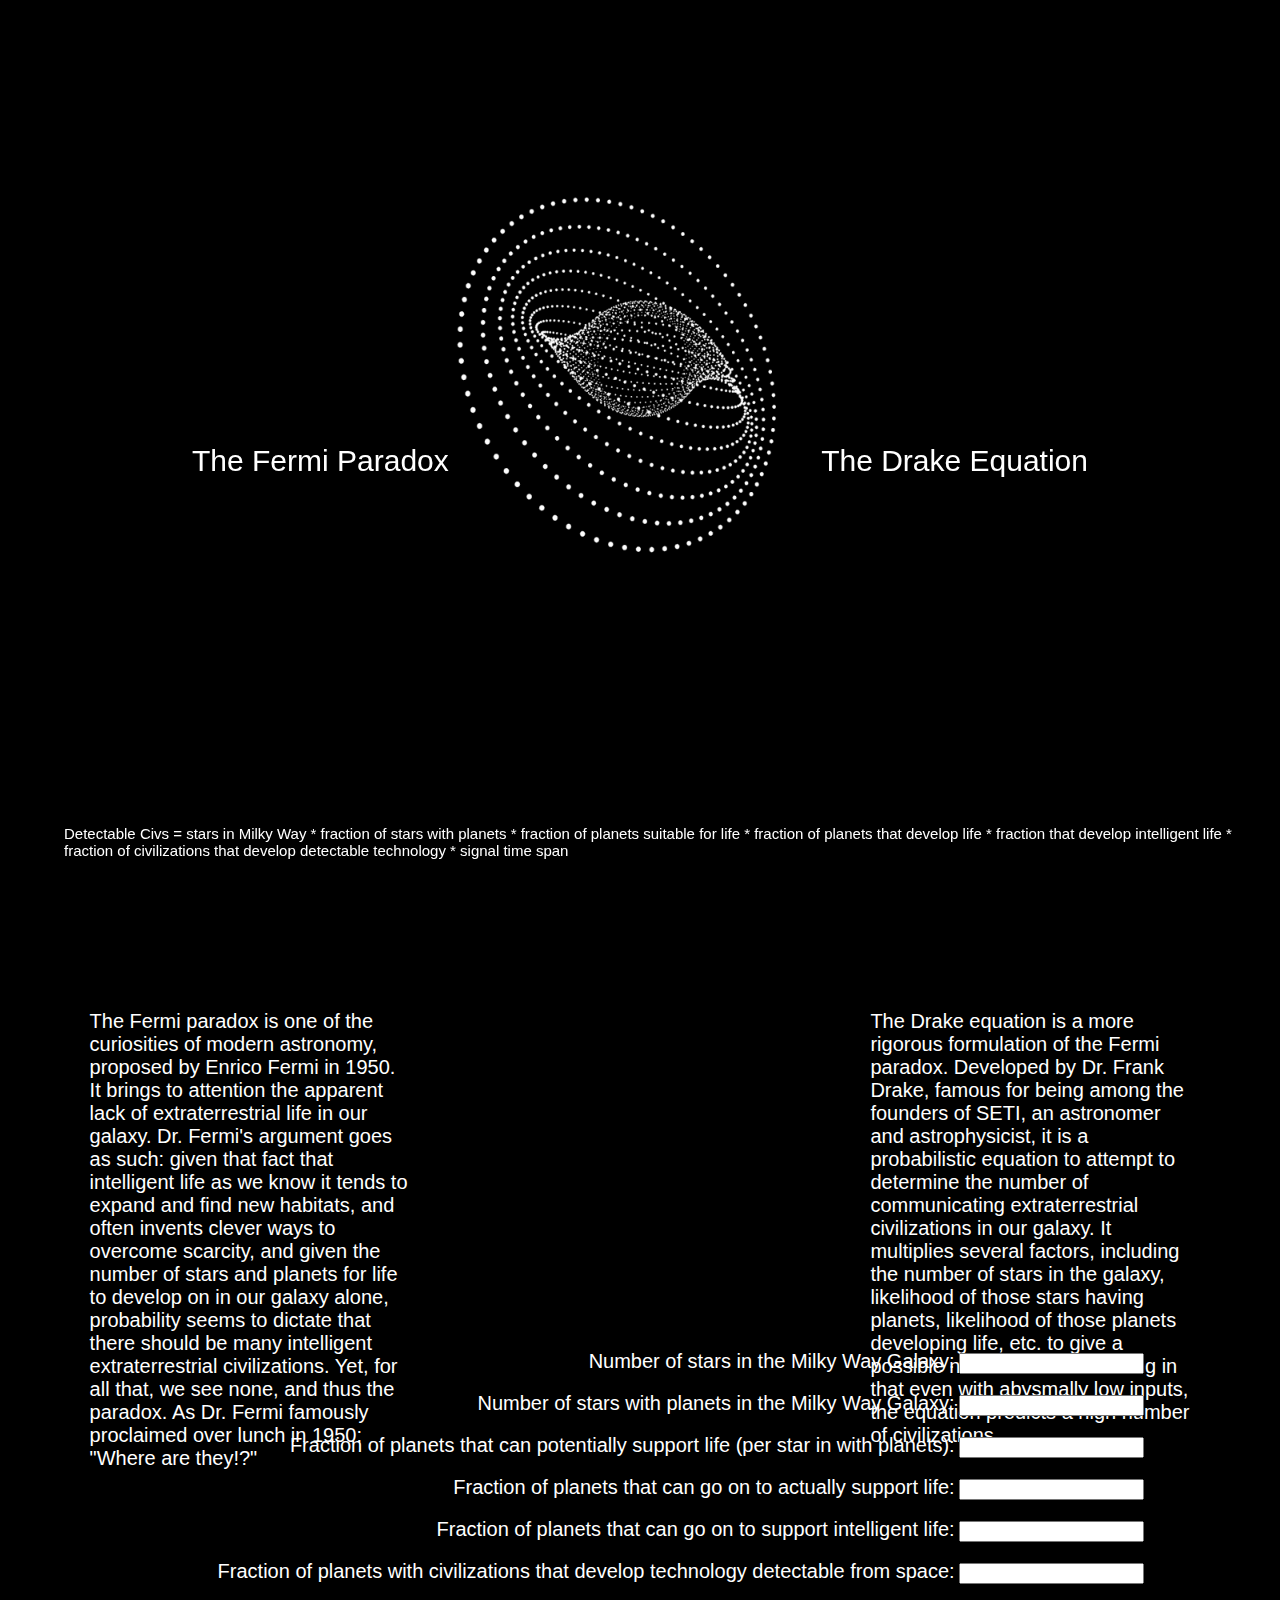
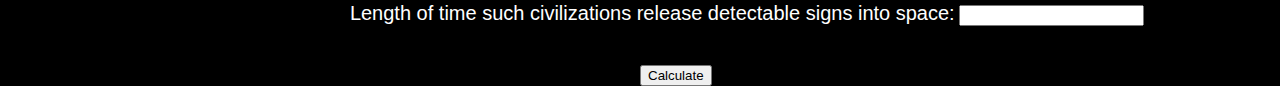
<file: JakeAndRobert/index.html>
<!DOCTYPE html>
<html>
   <head>
       <link rel="stylesheet" type="text/css" href="collab.css">
     <script>
        
     </script>
   </head>

   <body>
       <div>
        
           <div> 
               <p class="firstHeader">The Fermi Paradox</p>
               <img id="triangle" class="centered" src="sphere.gif">
               <p class="secondHeader">The Drake Equation</p>
            </div>
        
        </div> 
       
           <p id="explanationParagraph">
               The Fermi paradox is one of the curiosities of modern
               astronomy, proposed by Enrico Fermi in 1950. It brings
               to attention the apparent lack of extraterrestrial 
               life in our galaxy. Dr. Fermi's argument goes as such: given 
               that fact that intelligent life as we know it tends
               to expand and find new habitats, and often invents
               clever ways to overcome scarcity, and given the number of 
               stars and planets for life to develop on in our galaxy 
               alone, probability seems to dictate that there should be 
               many intelligent extraterrestrial civilizations. Yet, for 
               all that, we see none, and thus the paradox. As Dr. Fermi
               famously proclaimed over lunch in 1950: "Where are they!?" 
           </p>
           
            <p id="explanationParagraph2">
              The Drake equation is a more rigorous formulation of the Fermi paradox. 
               Developed by Dr. Frank Drake, famous for being among the founders of SETI, an 
               astronomer and astrophysicist, it is a probabilistic equation to 
               attempt to determine the number of communicating extraterrestrial
               civilizations in our galaxy. It multiplies several factors, including
               the number of stars in the galaxy, likelihood of those stars having
               planets, likelihood of those planets developing life, etc. to 
               give a possible number. It is interesting in that even with abysmally 
               low inputs, the equation predicts a high number of civilizations.
           </p>
           
           <p id="Equation"> Detectable Civs = stars in Milky Way * fraction of stars with planets * 
           fraction of planets suitable for life * fraction of planets that develop life 
            * fraction that develop intelligent life * fraction of civilizations that develop detectable technology * signal time span </p></br>
           
           
        <div id="calculatorInterface">
        <form>
            <label class="ELabel">Number of stars in the Milky Way Galaxy:</label>
            <input type="number" step="any" name="numStars" id="numStars" style="display:inline-block"><br><br>
             <label class="ELabel">Number of stars with planets in the Milky Way Galaxy:</label>
            <input type="number" step="any" name="numStarsWithPlanets" id="numStarsWithPlanets"><br><br>
             <label class="ELabel">Fraction of planets that can potentially support life (per star in with planets):</label>
            <input type="number" step="any" name="numPlansPotentialLife" id="numPlansPotentialLife"><br><br>
             <label class="ELabel">Fraction of planets that can go on to actually support life:</label>
            <input type="number" step="any" name="numPlanetsWithLife" id="numPlanetsWithLife"><br><br>
             <label class="ELabel">Fraction of planets that can go on to support intelligent life:</label>
            <input type="number" step="any" name="intelligentLife" id="intelligentLife"><br><br>
             <label class="ELabel">Fraction of planets with civilizations that develop technology detectable from space:</label>
            <input type="number" step="any" name="numPlanetsWithCiv" id="numPlanetsWithCiv"><br><br>
            <label class="ELabel"> Length of time such civilizations release detectable signs into space:</label>
            <input type="number" step="any" name="civLifetime" id="civLifetime"><br><br>
        </form>
     </div>
        <button id="button" onclick="getProbability(document.getElementById('numStars').value, document.getElementById('numStarsWithPlanets').value, document.getElementById('numPlansPotentialLife').value, document.getElementById('numPlanetsWithLife').value, document.getElementById('intelligentLife').value, document.getElementById('numPlanetsWithCiv').value, document.getElementById('civLifetime').value)">Calculate</button>
         <p id="demo" class="ELabel"></p>
       
       <p id="extendBottom">_____</p>
       
       <script>
    function getProbability(numStars, numStarsWithPlanets, numPlansPotentialLife, numPlanetsWithLife, intelligentLife, numPlanetsWithCiv, civLifetime) {
        var numCivs = 0.0;
        numCivs = numStars * numStarsWithPlanets * numPlansPotentialLife *numPlanetsWithLife * intelligentLife * numPlanetsWithCiv * civLifetime;
        var numCivilizations = Math.round(numCivs);
        document.getElementById("demo").innerHTML = "Number of civilizations in the Milky Way Galaxy: " + numCivilizations;
       }
       </script>
   </body>
</html>
</file>
<file: JakeAndRobert/collab.css>
.centered {
  position: fixed;
  top: 40%;
  left: 50%;
    transform: translate(-50%, -50%);
    z-Index:-100;
    height: 400px;
    width: 400px;
}

body {
    background-color:black;
}

.firstHeader {
    top:46%;
   position:absolute;
    left:15%;
    color:white;
    Font-size: 30px;
     font-family: "Arial";
}

.secondHeader {
    top:46%;
    position:absolute;
    right:15%;
    color:white;
    Font-size: 30px;
     font-family: "Arial";
}


#explanationParagraph{
    color:white;
    Font-size: 20px;
    font-family: "Arial";
    position:absolute;
    display:block;
    width:25%;
    left:7%;
    top: 110%;
    
}

#calculatorInterface{
  position:absolute;
    top:150%;
    left:17%;
    text-align: right;
}


.ELabel{
    color:white;
     Font-size: 20px;
    font-family: "Arial";
}

#Equation{
  z-index: 1000;
    color:white;
     Font-size: 15px;
    font-family: "Arial";
    position:absolute;
    top:90%;
    left:5%;
}

#extendBottom{
    top:200%;

}

#explanationParagraph2{
   color:white;
    Font-size: 20px;
    font-family: "Arial";
    position:absolute;
    display:block;
    width:25%;
    right:7%;
    top: 110%;  
}

#button{
    position:absolute;
    top: 185%;
    left:50%;
}

#demo{
    position:absolute;
    top: 179%;
    left:40%;
}
</file>
